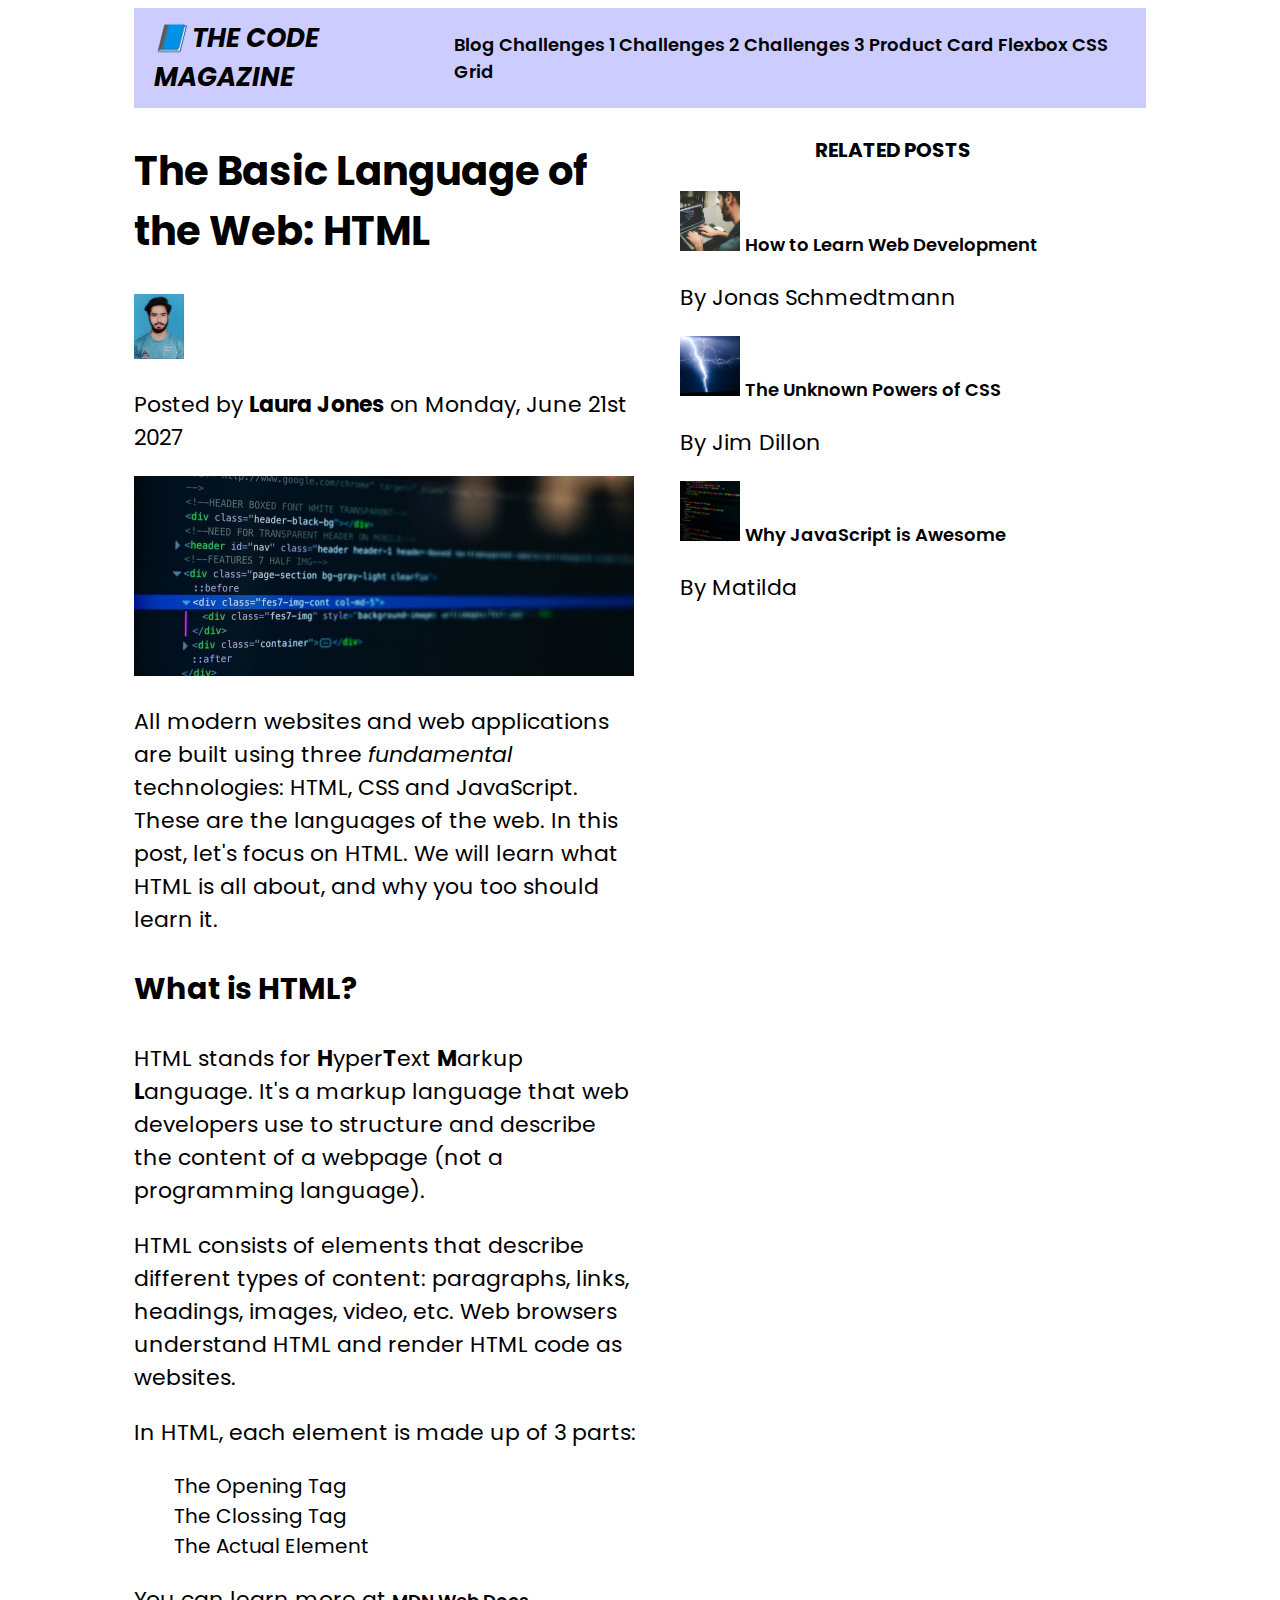
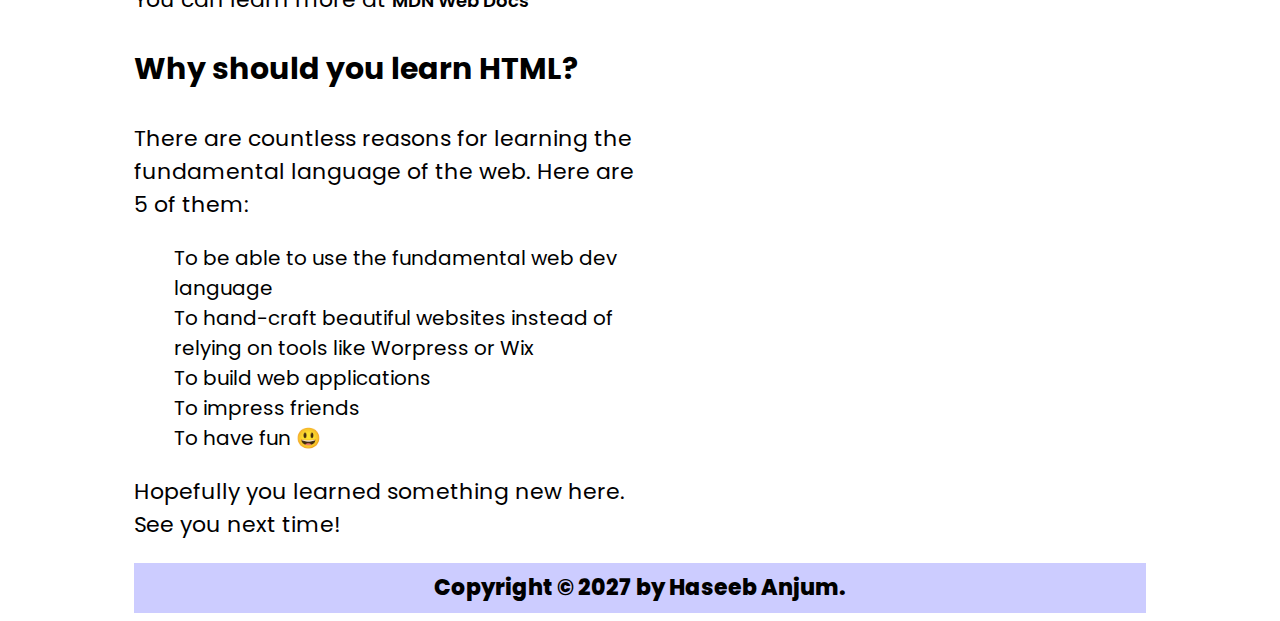
<file: index.html>
<!DOCTYPE html>
<html lang="en">
  <head>
    <meta charset="UTF-8" />
    <link href="Style.css" rel="stylesheet" />
    <link rel="preconnect" href="https://fonts.googleapis.com" />
    <link rel="preconnect" href="https://fonts.gstatic.com" crossorigin />
    <link href="https://fonts.googleapis.com/css2?family=Poppins:wght@300;400;600;700;800&display=swap" rel="stylesheet" />
    <title>The Basic Language of the Web: HTML</title>
  </head>

  <body>
    <header class="nav-container">
      <h1 class="logo-title">📘 The Code Magazine</h1>
      <nav class="nav-bar">
        <a href="#">Blog</a>
        <a href="Challange 1.html" target="_blank">Challenges 1</a>
        <a href="Challange 2.html" target="_blank">Challenges 2</a>
        <a href="Challange_3.html" target="_blank">Challenges 3</a>
        <a href="Product Card/index.html" target="_blank">Product Card</a>
        <a href="#">Flexbox</a>
        <a href="#">CSS Grid</a>
      </nav>
    </header>
    <div class="column-container">
      <article class="content-container">
        <header>
          <h2>The Basic Language of the Web: HTML</h2>

          <img src="images/Me.jpeg" alt="Headshot of the laura Jones" width="50" />

          <p>Posted by <strong>Laura Jones</strong> on Monday, June 21st 2027</p>

          <img src="images/post-img.jpg" alt="Code on the screen" width="500" height="200" />
        </header>

        <p>
          All modern websites and web applications are built using three
          <em>fundamental</em>
          technologies: HTML, CSS and JavaScript. These are the languages of the web. In this post, let's focus on HTML. We will learn what HTML is all about, and why you too should learn it.
        </p>

        <h3>What is HTML?</h3>

        <p>HTML stands for <strong>H</strong>yper<strong>T</strong>ext <strong>M</strong>arkup <strong>L</strong>anguage. It's a markup language that web developers use to structure and describe the content of a webpage (not a programming language).</p>

        <p>HTML consists of elements that describe different types of content: paragraphs, links, headings, images, video, etc. Web browsers understand HTML and render HTML code as websites.</p>

        <p>In HTML, each element is made up of 3 parts:</p>

        <ol>
          <li>The Opening Tag</li>
          <li>The Clossing Tag</li>
          <li>The Actual Element</li>
        </ol>

        <p>
          You can learn more at
          <a href="https://developer.mozilla.org/en-US/" target="_blank"> MDN Web Docs</a>
        </p>

        <h3>Why should you learn HTML?</h3>

        <p>There are countless reasons for learning the fundamental language of the web. Here are 5 of them:</p>

        <ul>
          <li>To be able to use the fundamental web dev language</li>
          <li>To hand-craft beautiful websites instead of relying on tools like Worpress or Wix</li>
          <li>To build web applications</li>
          <li>To impress friends</li>
          <li>To have fun 😃</li>
        </ul>

        <p>Hopefully you learned something new here. See you next time!</p>
      </article>

      <aside class="content-container asid-edit">
        <h4>Related Posts</h4>

        <ul>
          <li>
            <img
              src="images/related-1.jpg"
              alt="Codeing Person"
              weight="60
          "
              height="60"
            />
            <a href="#">How to Learn Web Development</a>
            <p>By Jonas Schmedtmann</p>
          </li>

          <li>
            <img
              src="images/related-2.jpg"
              alt="Thunders"
              weight="60
          "
              height="60"
            />
            <a href="#">The Unknown Powers of CSS</a>
            <p>By Jim Dillon</p>
          </li>

          <li>
            <img
              src="images/related-3.jpg"
              alt="Programming Screen"
              weight="60
          "
              height="60"
            />
            <a href="#">Why JavaScript is Awesome</a>
            <p>By Matilda</p>
          </li>
        </ul>
      </aside>
    </div>

    <footer class="content-container Footer-edit">
      <p>Copyright © 2027 by Haseeb Anjum.</p>
    </footer>
  </body>
</html>
</file>
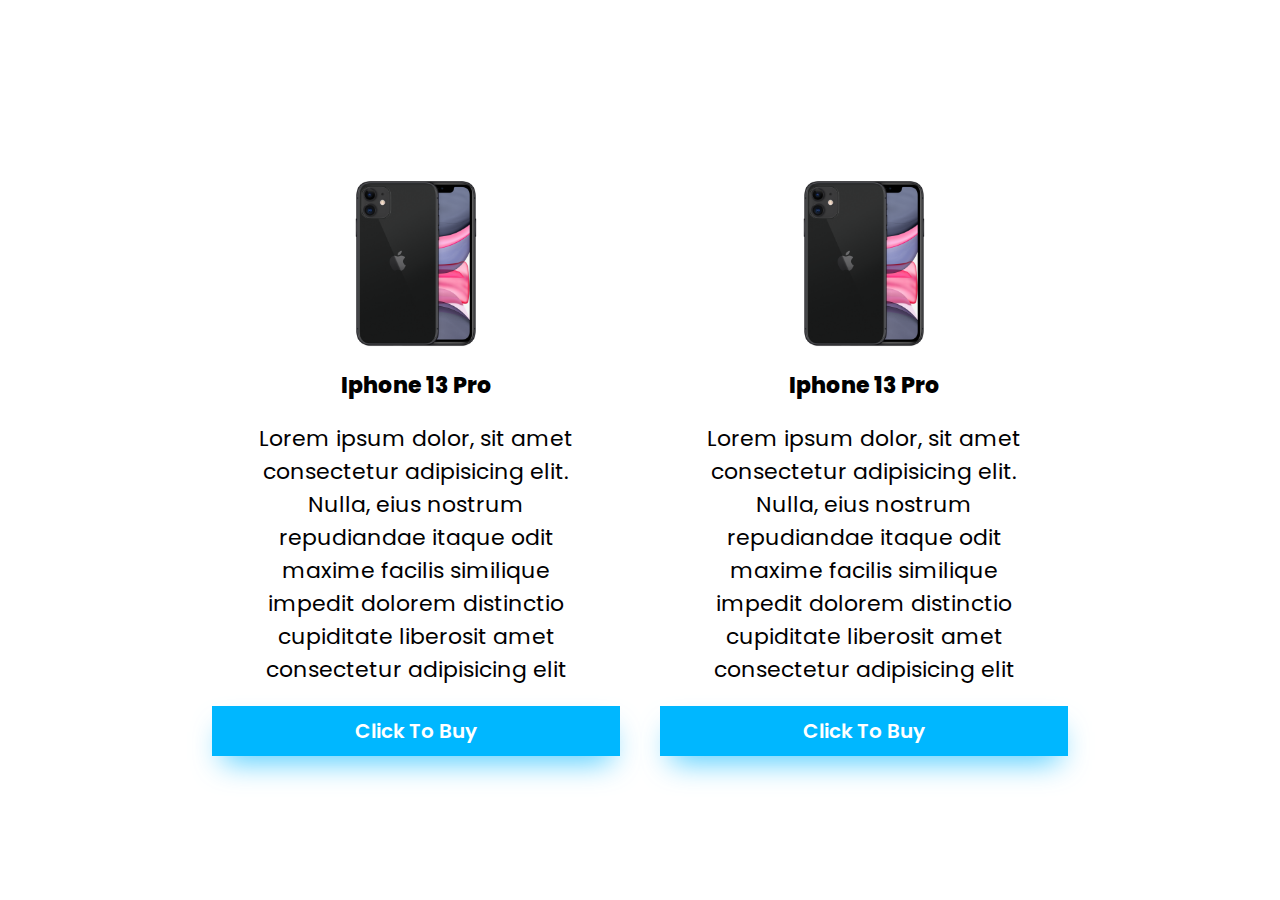
<file: Product Card/index.html>
<!DOCTYPE html>
<html lang="en">
  <head>
    <meta charset="UTF-8" />
    <meta http-equiv="X-UA-Compatible" content="IE=edge" />
    <meta name="viewport" content="width=device-width, initial-scale=1.0" />
    <link rel="stylesheet" href="style.css" />
    <link rel="preconnect" href="https://fonts.googleapis.com" />
    <link rel="preconnect" href="https://fonts.gstatic.com" crossorigin />
    <link href="https://fonts.googleapis.com/css2?family=Poppins:wght@300;400;600;700;800&display=swap" rel="stylesheet" />
    <title>Product Card</title>
  </head>
  <body>
    <main class="container">
      <div class="sub-container">
        <img class="card-featured-img" src="iphone_11_PNG38.png" alt="" />
        <h2>Iphone 13 Pro</h2>
        <p>Lorem ipsum dolor, sit amet consectetur adipisicing elit. Nulla, eius nostrum repudiandae itaque odit maxime facilis similique impedit dolorem distinctio cupiditate liberosit amet consectetur adipisicing elit</p>
        <button class="btn-buy">Click To Buy</button>
      </div>
      <div class="sub-container">
        <img class="card-featured-img" src="iphone_11_PNG38.png" alt="" />
        <h2>Iphone 13 Pro</h2>
        <p>Lorem ipsum dolor, sit amet consectetur adipisicing elit. Nulla, eius nostrum repudiandae itaque odit maxime facilis similique impedit dolorem distinctio cupiditate liberosit amet consectetur adipisicing elit</p>
        <button class="btn-buy">Click To Buy</button>
      </div>
      
      </div>
    </main>
  </body>
</html>
</file>
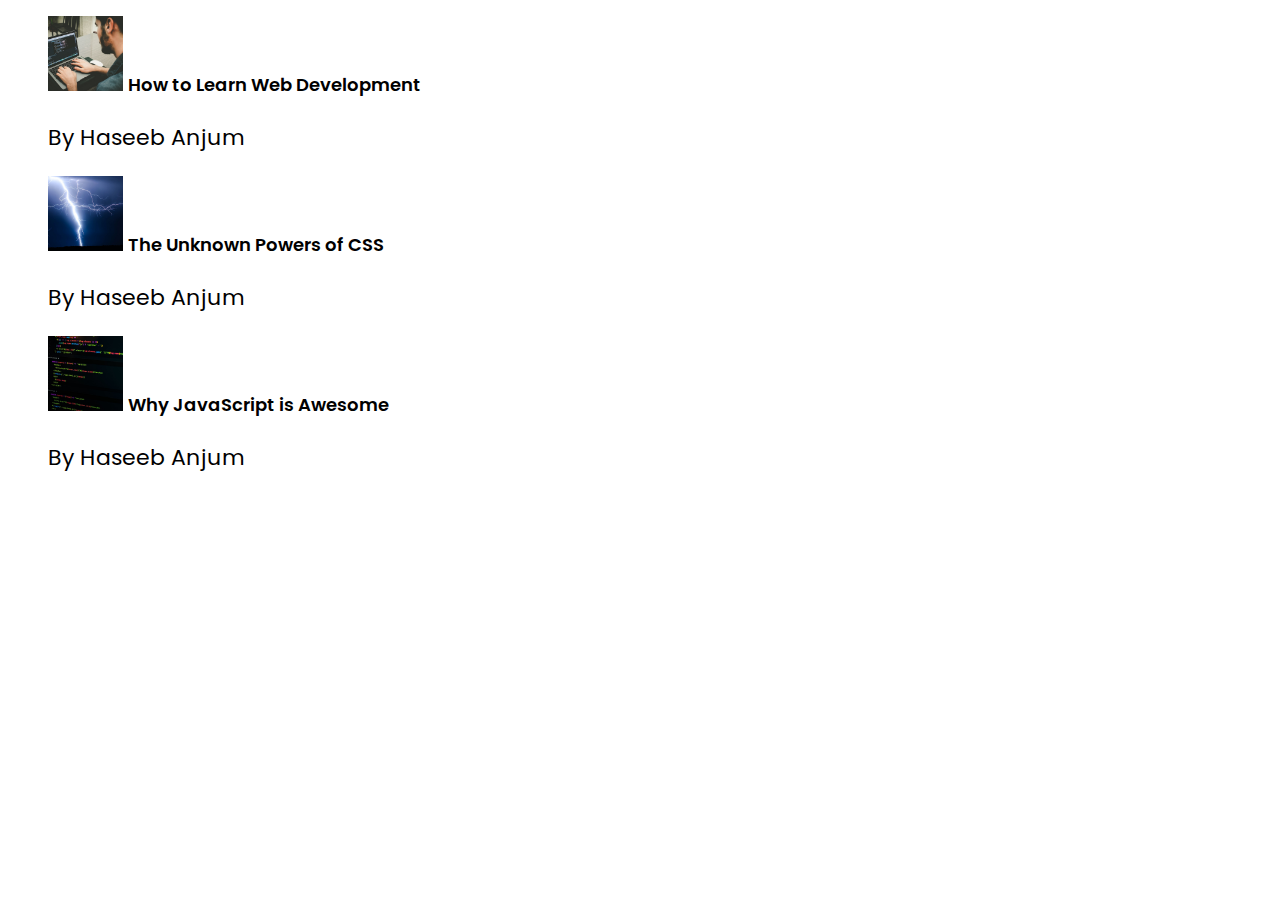
<file: Challange 1.html>
<!DOCTYPE html>
<html lang="en">
  <head>
    <link href="Style.css" rel="stylesheet" />
    <meta charset="utf-8" />
    <link rel="preconnect" href="https://fonts.googleapis.com" />
    <link rel="preconnect" href="https://fonts.gstatic.com" crossorigin />
    <link href="https://fonts.googleapis.com/css2?family=Poppins:wght@300;400;600;700;800&display=swap" rel="stylesheet" />
    <title>Related Posts</title>
  </head>

  <body>
    <ul>
      <li>
        <img src="images/related-1.jpg" alt=" Person Programming" height="75" width="75" />
        <a href="#">How to Learn Web Development </a>
        <p>By Haseeb Anjum</p>
      </li>

      <li>
        <img src="images/related-2.jpg" alt="Thunder" height="75" width="75" />
        <a href="#">The Unknown Powers of CSS</a>
        <p>By Haseeb Anjum</p>
      </li>

      <li>
        <img src="images/related-3.jpg" alt="Coding Screen" height="75" width="75" />
        <a href="#">Why JavaScript is Awesome</a>
        <p>By Haseeb Anjum</p>
      </li>
    </ul>
  </body>
</html>
</file>
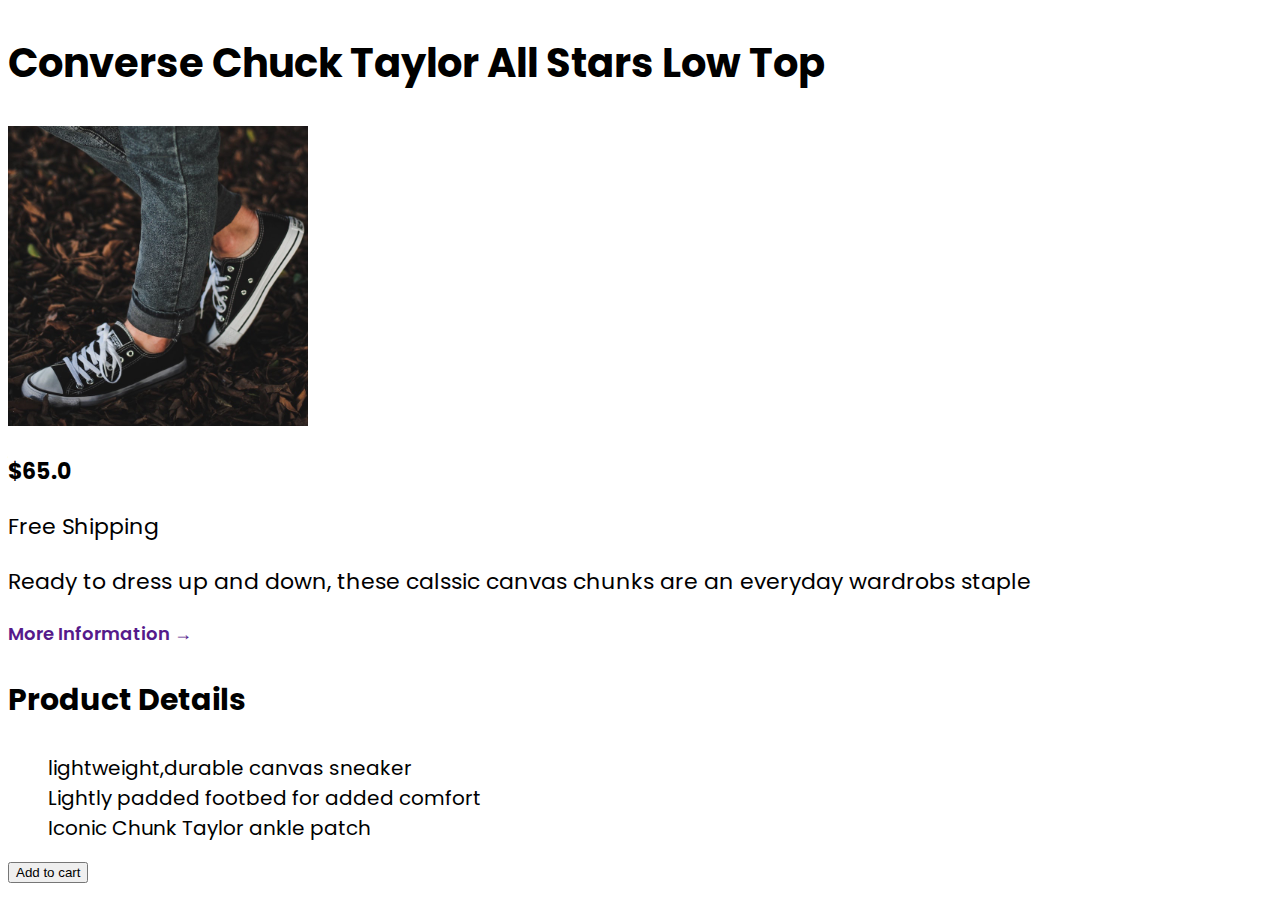
<file: Challange 2.html>
<!DOCTYPE html>
<html lang="en">
  <head>
    <meta chrset="UTF-8" />
    <link href="Style.css" rel="stylesheet" />
    <link rel="preconnect" href="https://fonts.googleapis.com" />
    <link rel="preconnect" href="https://fonts.gstatic.com" crossorigin />
    <link href="https://fonts.googleapis.com/css2?family=Poppins:wght@300;400;600;700;800&display=swap" rel="stylesheet" />
    <title>E-Comerece Post</title>
  </head>

  <body>
    <article>
      <h2>Converse Chuck Taylor All Stars Low Top</h2>
      <img src="images/challenges.jpg" alt="Shoes" Weidth="300" height="300" />
      <p><strong>$65.0</strong></p>
      <p>Free Shipping</p>
      <p>Ready to dress up and down, these calssic canvas chunks are an everyday wardrobs staple</p>
      <a href="">More Information &RightArrow; </a>

      <h3>Product Details</h3>

      <ul>
        <li>lightweight,durable canvas sneaker</li>
        <li>Lightly padded footbed for added comfort</li>
        <li>Iconic Chunk Taylor ankle patch</li>
      </ul>
      <button>Add to cart</button>
    </article>
  </body>
</html>
</file>
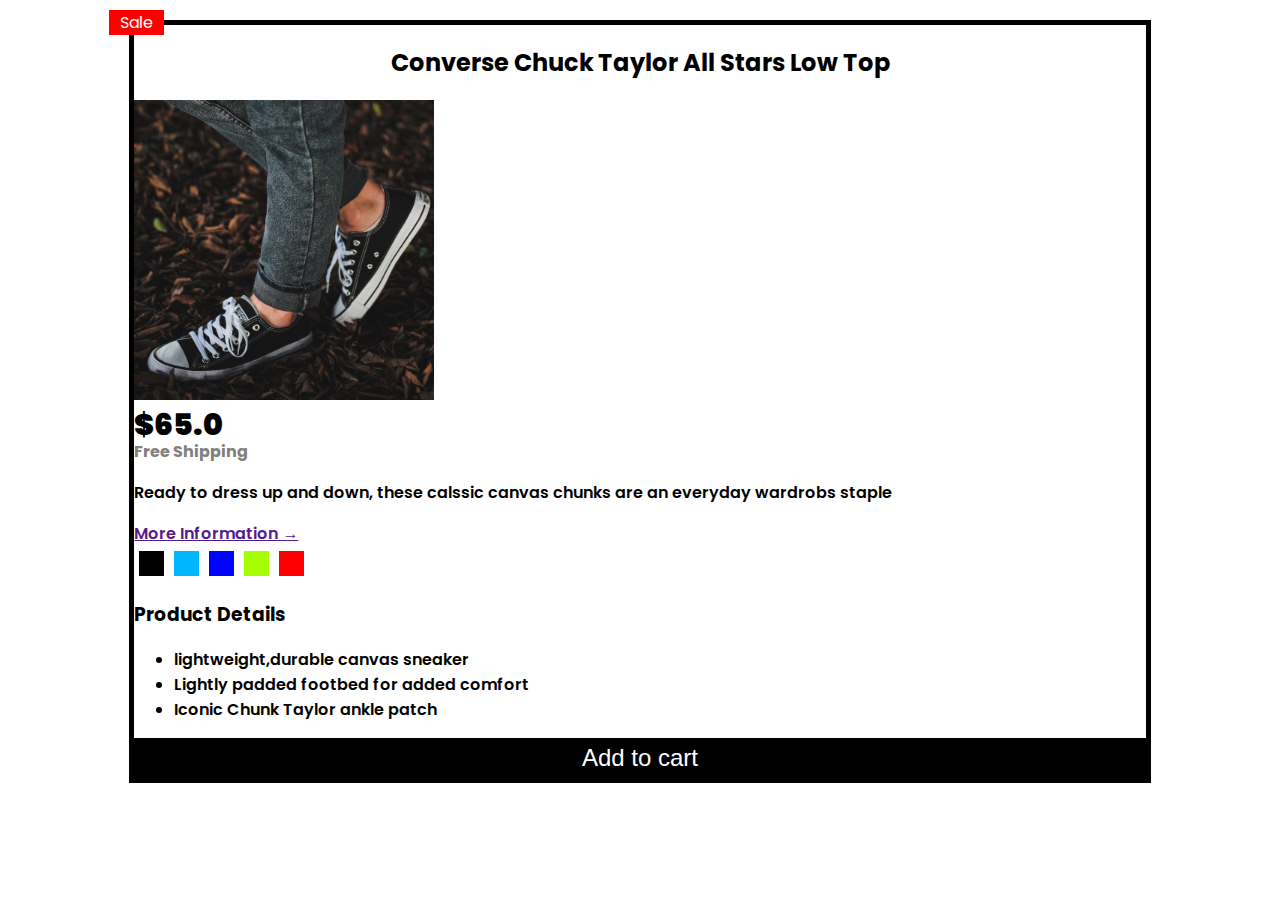
<file: Challange_3.html>
<!DOCTYPE html>
<html lang="en">
  <head>
    <meta chrset="UTF-8" />
    <!-- <link href="Style.css" rel="stylesheet" /> -->
    <link rel="preconnect" href="https://fonts.googleapis.com" />
    <link rel="preconnect" href="https://fonts.gstatic.com" crossorigin />
    <link href="https://fonts.googleapis.com/css2?family=Poppins:wght@300;400;600;700;800&display=swap" rel="stylesheet" />
    <title>Challange 3</title>
  </head>

  <body>
    <style>
      body {
        font-family: "Poppins";
      }
      article {
        border: 5px solid black;
        margin: 20px auto 20px auto;
        width: 80%;
      }

      article::before {
        content: "Sale";
        background-color: rgb(255, 0, 0);
        color: white;
        font-size: 16px;
        width: 55px;
        height: 25px;
        position: absolute;
        margin-left: -25px;
        margin-top: -15px;
        display: flex;
        justify-content: center;
        align-items: center;
      }

      img {
        margin: 0px auto;
      }

      h2 {
        text-align: center;
      }
      .price {
        font-size: 30px;
        margin-bottom: -25px;
        margin-top: -5px;
      }
      .Free-Shipping {
        color: gray;
        font-weight: 700;
      }
      p,
      a,
      ul {
        font-weight: 600;
      }
      button {
        width: 100%;
        height: 40px;
        color: white;
        background-color: black;
        font-size: 24px;
        border: none;
        outline: none;
      }
      .colors {
        display: flex;
        justify-content: flex-start;
      }
      .color {
        width: 25px;
        height: 25px;
        margin: 5px;
      }
      .color:nth-child(1) {
        background-color: black;

        cursor: pointer;
      }
      .color:nth-child(2) {
        background-color: rgb(0, 183, 255);
        cursor: pointer;
      }
      .color:nth-child(3) {
        background-color: rgb(0, 4, 255);
        cursor: pointer;
      }
      .color:nth-child(4) {
        background-color: rgb(166, 255, 0);
        cursor: pointer;
      }
      .color:nth-child(5) {
        background-color: rgb(255, 0, 0);
        cursor: pointer;
      }
    </style>
    <article>
      <h2>Converse Chuck Taylor All Stars Low Top</h2>
      <img src="images/challenges.jpg" alt="Shoes" Weidth="300" height="300" />
      <p class="price"><strong>$65.0</strong></p>
      <p class="Free-Shipping">Free Shipping</p>

      <p>Ready to dress up and down, these calssic canvas chunks are an everyday wardrobs staple</p>
      <a href="">More Information &RightArrow; </a>
      <div class="colors">
        <div class="color"></div>
        <div class="color"></div>
        <div class="color"></div>
        <div class="color"></div>
        <div class="color"></div>
      </div>
      <h3>Product Details</h3>

      <ul>
        <li>lightweight,durable canvas sneaker</li>
        <li>Lightly padded footbed for added comfort</li>
        <li>Iconic Chunk Taylor ankle patch</li>
      </ul>
      <button>Add to cart</button>
    </article>
  </body>
</html>
</file>
<file: Style.css>
* {
  box-sizing: border-box;
}

body {
  font-family: "Poppins", sans-serif;
}

.nav-container {
  display: flex;
  justify-content: space-between;
  align-items: center;
  height: 100px;
  margin: 0px auto;
  background-color: #ccccff;
  width: 80%;
}
a:link {
  text-decoration: none;
  color: black;
  font-weight: 600;
  font-size: 18px;
}

.column-container {
  display: flex;

  align-items: flex-start;
  margin: 0px auto;
  width: 80%;
}

.nav-bar {
  margin-right: 20px;
}
.logo-title {
  margin-left: 20px;
}

.content-container {
  width: 80%;
  margin: 0px auto;
}

.Footer-edit {
  background-color: #ccccff;
  height: 50px;
  display: flex;
  justify-content: center;
  align-items: center;
  font-weight: 800;
}

h1 {
  font-size: 26px;
  text-transform: uppercase;
  font-style: italic;
}

h2 {
  font-size: 40px;
}

h3 {
  font-size: 30px;
}

h4 {
  font-size: 20px;

  text-transform: uppercase;
  text-align: center;
}

p {
  font-size: 22px;

  line-height: 1.5;
}

li {
  font-size: 20px;
  list-style: none;
}

/* <------------Responsive------------> */

@media only screen and (max-width: 768px) {
  .column-container {
    display: block !important;
  }
}
</file>
<file: Product Card/style.css>
* {
  margin: 0%;
  padding: 0%;
  box-sizing: border-box;
  font-family: "Poppins", sans-serif;
}
.container {
  display: flex;
  justify-content: center;
  align-items: center;
  height: 100vh;
  width: 70%;
  margin: 0px auto;
}

.sub-container {
  margin: 20px;
  display: flex;
  justify-content: center;
  align-items: center;
  /* border: 10px solid rgb(0, 183, 255); */
  border-bottom: none;
  outline: none;
  flex-direction: column;
}

.card-featured-img {
  width: 50%;
  height: 50%;
  transition: 300ms ease-in-out;
}
h2 {
  font-size: 22px;
  font-weight: 800;
  margin: 20px 0px;
}

p {
  font-size: 22px;
  margin-bottom: 20px;
  text-align: center;
  padding: 0px 40px;
}
i

/* i {
  margin: 20px;
} */

.price {
  color: rgba(0, 183, 255, 0.75);
  font-size: 32px;
  font-weight: 400;
  margin: -10px 0px 10px 0px;
}

.btn-buy {
  width: 100%;
  height: 50px;
  color: white;
  font-size: 20px;
  font-weight: 600;
  background-color: rgb(0, 183, 255);
  border: none;
  outline: none;
  cursor: pointer;
  transition: 300ms ease-in-out;
  box-shadow: 1px 15px 30px -10px rgba(0, 183, 255, 0.75);
  -webkit-box-shadow: 1px 15px 30px -10px rgba(0, 183, 255, 0.75);
  -moz-box-shadow: 1px 15px 30px -10px rgba(0, 183, 255, 0.75);
}

/* <------------Hover------------> */
.card-featured-img:hover {
  transform: scale(0.95);
  transition: 300ms ease-in-out;
}

.btn-buy:hover {
  transform: scale(0.95);
  transition: 300ms ease-in-out;
  color: rgb(0, 183, 255);
  background-color: transparent;
  border: 2px solid rgb(0, 183, 255);
}
/* <------------Responsive------------> */

@media only screen and (max-width: 768px) {
  p {
    font-size: 16px;
    line-height: 1.5rem;
  }

  .container {
    display: block !important;

    width: 100%;
  }
}
</file>
